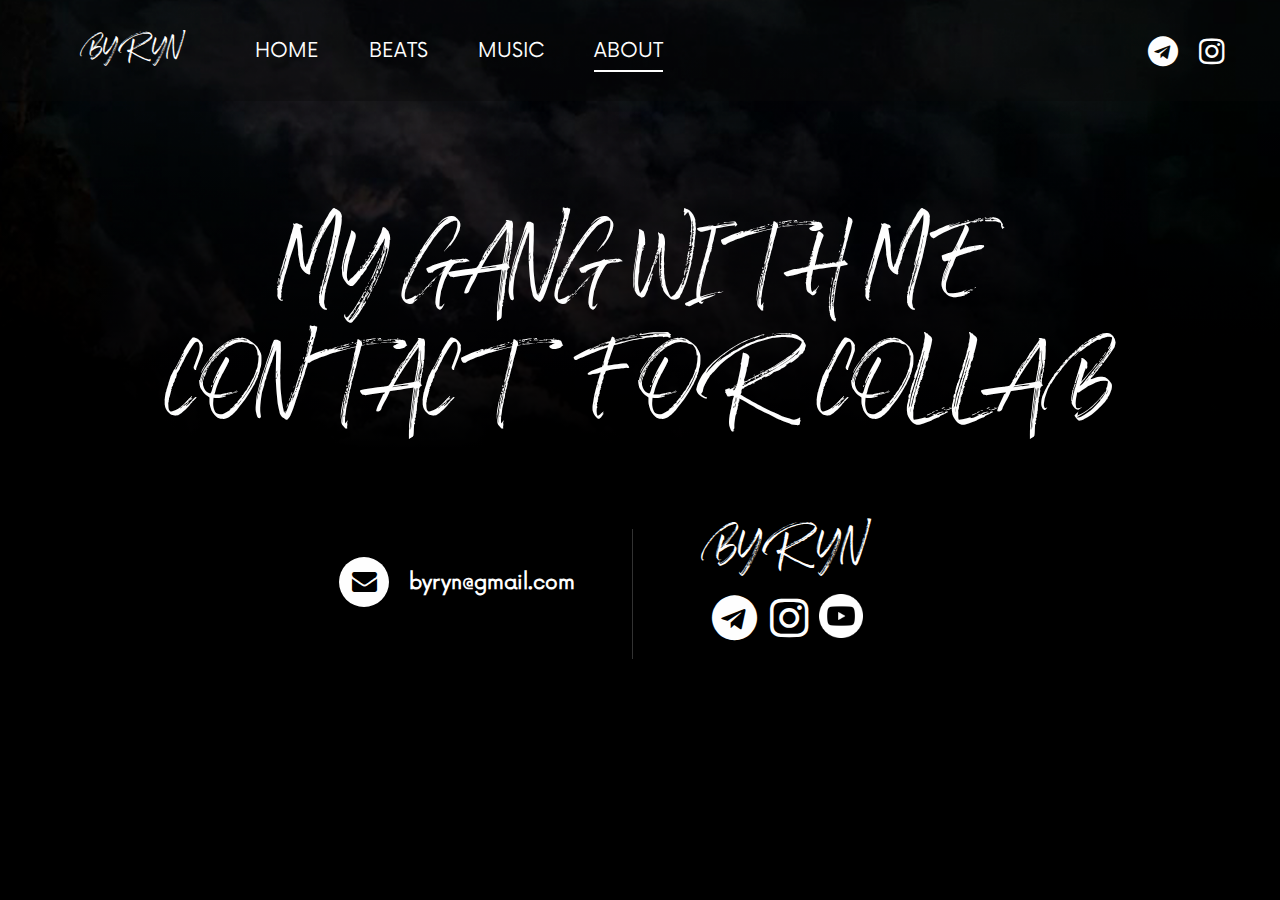
<file: about.html>
<!DOCTYPE html>
<html lang="ru">

<head>
    <meta charset="UTF-8">
    <meta name="description" content="DJoz Template">
    <meta name="keywords" content="DJoz, unica, creative, html">
    <meta name="viewport" content="width=device-width, initial-scale=1.0">
    <meta http-equiv="X-UA-Compatible" content="ie=edge">
    <title>BYRYNGANGBEATS</title>
    <link href="https://fonts.googleapis.com/css2?family=Rajdhani:wght@400;500;600;700&display=swap" rel="stylesheet">
    <link rel="stylesheet" href="./css/bootstrap.min.css" type="text/css">
    <link rel="stylesheet" href="./css/font-awesome.min.css" type="text/css">
    <link rel="stylesheet" href="./css/barfiller.css" type="text/css">
    <link rel="stylesheet" href="./css/nowfont.css" type="text/css">
    <link rel="stylesheet" href="./css/rockville.css" type="text/css">
    <link rel="stylesheet" href="./css/magnific-popup.css" type="text/css">
    <link rel="stylesheet" href="./css/owl.carousel.min.css" type="text/css">
    <link rel="stylesheet" href="./css/slicknav.min.css" type="text/css">
    <link rel="stylesheet" href="./css/style.css" type="text/css">

</head>

<body>
    <div id="preloder">
        <div class="loader"></div>
    </div>
    <header class="header">
        <div class="container">
            <div class="row low">
                <div class="col-lg-2 col-md-2 margo">
                    <div class="header__logo ">
                        <a href="./index.html">
                        <div class="col-lg-12">
                            <div class="hero__text1">
                                <h1>BYRYN</h1>
                            </div>
                        </div>
                        </a>
                    </div>
                </div>
                <div class="col-lg-10 col-md-10">
                    <div class="header__nav">
                        <nav class="header__menu mobile-menu">
                            <ul>
                                <li><a href="./index.html">Home</a></li>
                                <li><a href="./beats.html">Beats</a></li>
                                <li><a href="./music.html">Music</a></li>
                                <li class="active"><a href="./about.html">About</a></li>
                            </ul>
                        </nav>
                        <div class="header__right__social">
                            <a href="https:///t.me/byryn_beat"><i class="fa fa-telegram"></i></a>
                            <a href="#"><i class="fa fa-instagram"></i></a>
                        </div>
                    </div>
                </div>
            </div>
            <div id="mobile-menu-wrap"></div>
        </div>
    </header>

    <section class="spad hero12">
        <div class="container">
            <div class="row">
                <div class="col-lg-121">
                    <div class="hero__text">
                        <h1>MY GANG WITH ME</h1>
                        <h1>CONTACT FOR COLLAB</h1>
                    </div>
                </div>
            </div>
        </div>
    </section>
    <section class="">
        <div class="container">
            
        </div>
    </section>


    <footer class="footer spad3" >
        <div class="container">
            <div class="rowfooter row1">
                <div class="col-lg-3 col-md-6">
                    <div class="footer__address">
                        <ul>
                            <li>
                                <i class="fa fa-envelope"></i>
                                <h6>byryn@gmail.com</h6>
                            </li>
                        </ul>
                    </div>
                </div>
                <div class="col-lg-4footer col-md-6">
                    <div class="footer__social">
                        <h2>BYRYN</h2>
                        <div class="footer__social__links">
                            <a href="https:///t.me/byryn_beat"><i class="fa fa-telegram"></i></a>
                            <a href="#"><i class="fa fa-instagram"></i></a>
                            <a href="#" class="youtube1"><i class="fa youtube1"></i></a>
                        </div>
                    </div>
                </div>
            </div>

        </div>
    </footer>

    <script src="js/jquery-3.3.1.min.js"></script>
    <script src="js/bootstrap.min.js"></script>
    <script src="js/jquery.magnific-popup.min.js"></script>
    <script src="js/jquery.nicescroll.min.js"></script>
    <script src="js/jquery.barfiller.js"></script>
    <script src="js/jquery.countdown.min.js"></script>
    <script src="js/jquery.slicknav.js"></script>
    <script src="js/owl.carousel.min.js"></script>
    <script src="js/main.js"></script>


    <script src="js/jquery.jplayer.min.js"></script>
    <script src="js/jplayerInit.js"></script>
</body>

</html>
</file>
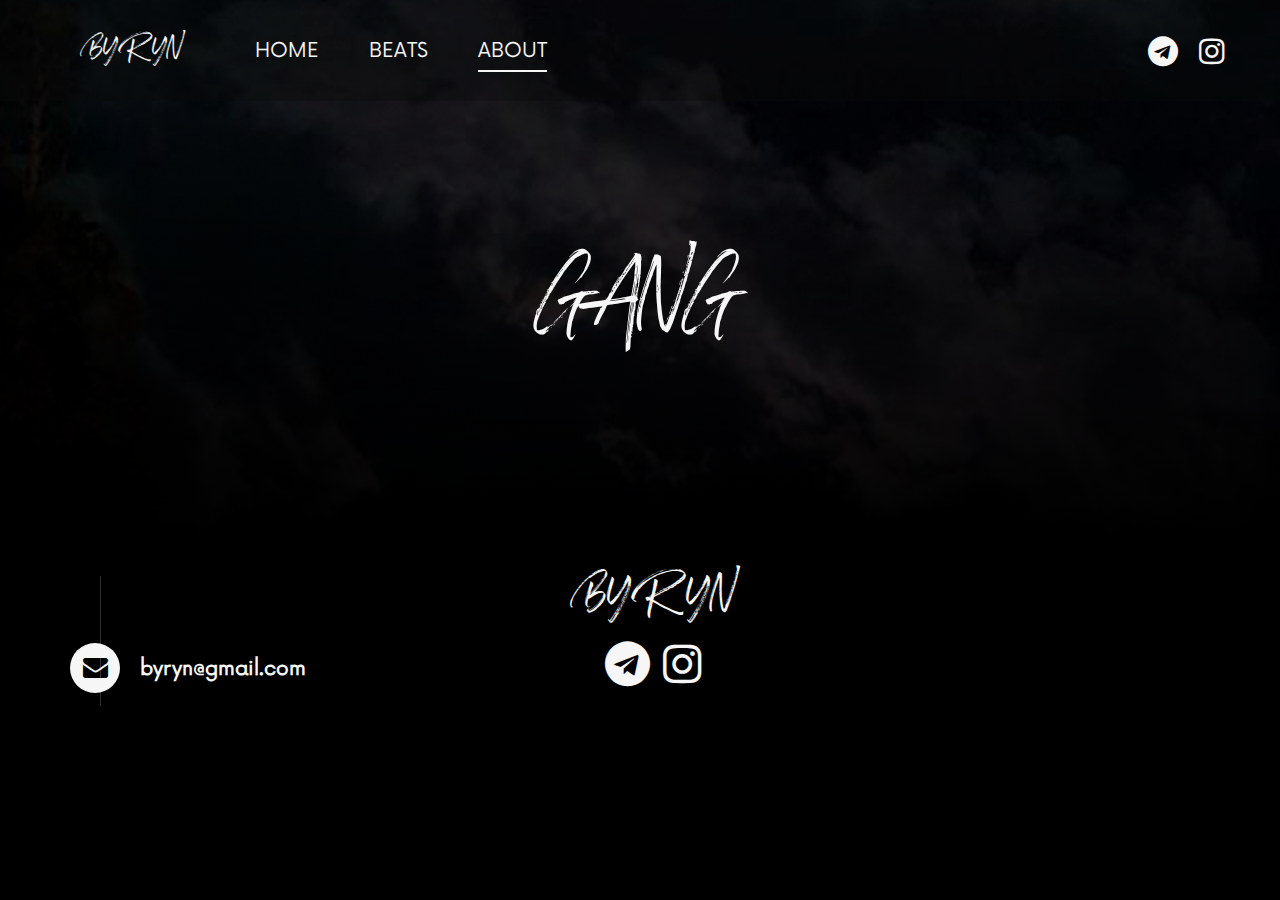
<file: html/about.html>
<!DOCTYPE html>
<html lang="ru">

<head>
    <meta charset="UTF-8">
    <meta name="description" content="DJoz Template">
    <meta name="keywords" content="DJoz, unica, creative, html">
    <meta name="viewport" content="width=device-width, initial-scale=1.0">
    <meta http-equiv="X-UA-Compatible" content="ie=edge">
    <title>BYRYNGANGBEATS</title>
    <link href="https://fonts.googleapis.com/css2?family=Rajdhani:wght@400;500;600;700&display=swap" rel="stylesheet">
    <link rel="stylesheet" href="../css/bootstrap.min.css" type="text/css">
    <link rel="stylesheet" href="../css/font-awesome.min.css" type="text/css">
    <link rel="stylesheet" href="../css/barfiller.css" type="text/css">
    <link rel="stylesheet" href="../css/nowfont.css" type="text/css">
    <link rel="stylesheet" href="../css/rockville.css" type="text/css">
    <link rel="stylesheet" href="../css/magnific-popup.css" type="text/css">
    <link rel="stylesheet" href="../css/owl.carousel.min.css" type="text/css">
    <link rel="stylesheet" href="../css/slicknav.min.css" type="text/css">
    <link rel="stylesheet" href="../css/style.css" type="text/css">
    <link rel="stylesheet" href="../index.html" type="text/html">
    <link rel="stylesheet" href="./html/beats.html" type="text/html">
</head>

<body>
    <div id="preloder">
        <div class="loader"></div>
    </div>
    <header class="header">
        <div class="container">
            <div class="row low">
                <div class="col-lg-2 col-md-2">
                    <div class="header__logo ">
                        <a href="./index.html">
                        <div class="col-lg-12">
                            <div class="hero__text1">
                                <h1>BYRYN</h1>
                            </div>
                        </div>
                        </a>
                    </div>
                </div>
                <div class="col-lg-10 col-md-10">
                    <div class="header__nav">
                        <nav class="header__menu mobile-menu">
                            <ul>
                                <li><a href="../index.html">Home</a></li>
                                <li><a href="../html/beats.html">BEATS</a></li>
                                <li class="active"><a href="../html/about.html">About</a></li>
                            </ul>
                        </nav>
                        <div class="header__right__social">
                            <a href="#"><i class="fa fa-telegram"></i></a>
                            <a href="#"><i class="fa fa-instagram"></i></a>
                        </div>
                    </div>
                </div>
            </div>
            <div id="mobile-menu-wrap"></div>
        </div>
    </header>

    <section class="track2 spad">
        <div class="container">
            <div class="row">
                <div class="col-lg-7">
                    <div class="section-title">
                        <h1>GANG</h1>
                    </div>
                </div>
            </div>
        </div>
    </section>



    <footer class="footer1 spad3" >
        <div class="container">
            <div class="row">
                <div class="col-lg-3 col-md-6">
                    <div class="footer__address">
                        <ul>
                            <li>
                                <i class="fa fa-envelope"></i>
                                <h6>byryn@gmail.com</h6>
                            </li>
                        </ul>
                    </div>
                </div>
                <div class="col-lg-4 offset-lg-1 col-md-6">
                    <div class="footer__social">
                        <h2>BYRYN</h2>
                        <div class="footer__social__links">
                            <a href="#"><i class="fa fa-telegram"></i></a>
                            <a href="#"><i class="fa fa-instagram"></i></a>
                        </div>
                    </div>
                </div>
            </div>

        </div>
    </footer>

    <script src="../js/jquery-3.3.1.min.js"></script>
    <script src="../js/bootstrap.min.js"></script>
    <script src="../js/jquery.magnific-popup.min.js"></script>
    <script src="../js/jquery.nicescroll.min.js"></script>
    <script src="../js/jquery.barfiller.js"></script>
    <script src="../js/jquery.countdown.min.js"></script>
    <script src="../js/jquery.slicknav.js"></script>
    <script src="../js/owl.carousel.min.js"></script>
    <script src="../js/main.js"></script>


    <script src="../js/jquery.jplayer.min.js"></script>
    <script src="../js/jplayerInit.js"></script>
</body>

</html>
</file>
<file: css/barfiller.css>
.barfiller {
    width:100%;
    height:12px;
    background:#fcfcfc;
    border:1px solid #ccc;
    position:relative;
    margin-bottom:20px;
    box-shadow: inset 1px 4px 9px -6px rgba(0,0,0,.5); 
    -moz-box-shadow: inset 1px 4px 9px -6px rgba(0,0,0,.5); 
}

.barfiller .fill {
    display:block;
    position:relative;
    width:0px;
    height:100%;
    background:#333;
    z-index:1;
}

.barfiller .tipWrap {
    display:none;
}

.barfiller .tip {
    margin-top:-30px;
    padding:2px 4px;
    font-size:11px;
    color:#fff;
    left:0px;
    position:absolute;
    z-index:2;
    background: #333;
} 

.barfiller .tip:after {
    border:solid;
    border-color:rgba(0,0,0,.8) transparent;
    border-width:6px 6px 0 6px;
    content:"";
    display:block;
    position:absolute;
    left:9px;
    top:100%;
    z-index:9
}
</file>
<file: css/nowfont.css>
/* #### Generated By: http://www.cufonfonts.com #### */

@font-face {
font-family: 'Now Regular';
font-style: normal;
font-weight: normal;
src: local('Now Regular'), url('../fonts/Now-Regular.woff') format('woff');
}


@font-face {
font-family: 'Now Thin';
font-style: normal;
font-weight: normal;
src: local('Now Thin'), url('../fonts/Now-Thin.woff') format('woff');
}


@font-face {
font-family: 'Now Light';
font-style: normal;
font-weight: normal;
src: local('Now Light'), url('../fonts/Now-Light.woff') format('woff');
}


@font-face {
font-family: 'Now Medium';
font-style: normal;
font-weight: normal;
src: local('Now Medium'), url('../fonts/Now-Medium.woff') format('woff');
}


@font-face {
font-family: 'Now Bold';
font-style: normal;
font-weight: normal;
src: local('Now Bold'), url('../fonts/Now-Bold.woff') format('woff');
}


@font-face {
font-family: 'Now Black';
font-style: normal;
font-weight: normal;
src: local('Now Black'), url('../fonts/Now-Black.woff') format('woff');
}
</file>
<file: css/rockville.css>
@font-face {
font-family: 'Rockville Solid Regular';
font-style: normal;
font-weight: normal;
src: local('Rockville Solid Regular'), url('../fonts/Rockville Solid.woff') format('woff');
}
</file>
<file: css/style.css>
/******************************************************************
  Template Name: DJoz
  Description:  DJoz Music HTML Template
  Author: Colorlib
  Author URI: https://colorlib.com
  Version: 1.0
  Created: Colorlib
******************************************************************/

/*------------------------------------------------------------------
[Table of contents]

1.  Template default CSS
	1.1	Variables
	1.2	Mixins
	1.3	Flexbox
	1.4	Reset
2.  Helper Css
3.  Header Section
4.  Hero Section
5.  Services Section
6.  Track Section
7.  Countdown Section
8.  Team Section
9.  Contact
10.  Footer Style
-------------------------------------------------------------------*/

/*----------------------------------------*/

/* Template default CSS
/*----------------------------------------*/

html,
body {
	height: 100%;
	font-family: "Now Regular";
	-webkit-font-smoothing: antialiased;
    background-color: black;	
}

h1,
h2,
h3,
h4,
h5,
h6 {
	margin: 0;
	color: #ffffff;
	font-weight: 400;
	font-family: "inherit", sans-serif;
}

h1 {
	font-size: 70px;
}

h2 {
	font-size: 90px;
	margin: 0;
	color: #ffffff;
	font-weight: 400;
    font-family: monospace;
}

h3 {
	font-size: 30px;
}

h4 {
	font-size: 20px;
}

h5 {
	font-size: 18px;
}

h6 {
	font-size: 16px;
}

p {
	font-size: 15px;
	font-family: "Now Regular";
	color: #ffffffc9;
	font-weight: 400;
	line-height: 26px;
	margin: 0 0 15px 0;
}

img {
		padding: 0px 0px 5px 0px;
	max-width: 100%;
}
.track2{
	background-image: linear-gradient(rgb(0 0 0 / 0%), rgb(0 0 0)), url(/img/hero-bg.png);}
.track1{
	background-color: #000;
}

input:focus,
select:focus,
button:focus,
textarea:focus {
	outline: none;
}

a:hover,
a:focus {
	text-decoration: none;
	outline: none;
	color: #ffffff;
}

ul,
ol {
	padding: 0;
	margin: 0;
}

/*---------------------
  Helper CSS
-----------------------*/

.section-title {
	margin-bottom: 40px;
	position: relative;
	z-index: 1;
}

.section-title.center-title {
	text-align: center;
}

.section-title h2 {
	font-size: 42px;
	color: #111111;
	font-weight: 700;
	text-transform: uppercase;
}

.section-title h1 {
    font-size: 78px;
	color: #ffffff;
    font-family: "Rockville Solid Regular";
	position: absolute;
	left: 0;
	top: -45px;
	width: 100%;
	z-index: -1;
}

.set-bg {
	background-repeat: no-repeat;
	background-size: cover;
	background-position: top center;
}

.spad {
	padding-top: 300px;
	padding-bottom: 200px;
}
.spad1 {
	padding-top: 50px;
	padding-bottom: 50px;
}
.spad3 {
}
.text-white h1,
.text-white h2,
.text-white h3,
.text-white h4,
.text-white h5,
.text-white h6,
.text-white p,
.text-white span,
.text-white li,
.text-white a {
	color: #fff;
}

/* buttons */

.primary-btn {
	display: inline-block;
	font-size: 15px;
	text-transform: uppercase;
	padding: 14px 25px 12px;
	color: #ffffff;
	background: #5c00ce;
	letter-spacing: 2px;
}

.primary-btn.border-btn {
	background: transparent;
	border: 2px solid #5c00ce;
	color: #111111;
}

.site-btn {
	font-size: 15px;
	color: #ffffff;
	background: #5c00ce;
	font-weight: 700;
	letter-spacing: 2px;
	border: none;
	text-transform: uppercase;
	display: inline-block;
	padding: 14px 30px;
	width: 100%;
}

/* Preloder */

#preloder {
	position: fixed;
	width: 100%;
	height: 100%;
	top: 0;
	left: 0;
	z-index: 999999;
	background: #000;
}

.loader {
	width: 40px;
	height: 40px;
	position: absolute;
	top: 50%;
	left: 50%;
	margin-top: -13px;
	margin-left: -13px;
	border-radius: 60px;
	animation: loader 0.8s linear infinite;
	-webkit-animation: loader 0.8s linear infinite;
}

@keyframes loader {
	0% {
		-webkit-transform: rotate(0deg);
		transform: rotate(0deg);
		border: 4px solid #f44336;
		border-left-color: transparent;
	}
	50% {
		-webkit-transform: rotate(180deg);
		transform: rotate(180deg);
		border: 4px solid #673ab7;
		border-left-color: transparent;
	}
	100% {
		-webkit-transform: rotate(360deg);
		transform: rotate(360deg);
		border: 4px solid #f44336;
		border-left-color: transparent;
	}
}

@-webkit-keyframes loader {
	0% {
		-webkit-transform: rotate(0deg);
		border: 4px solid #f44336;
		border-left-color: transparent;
	}
	50% {
		-webkit-transform: rotate(180deg);
		border: 4px solid #673ab7;
		border-left-color: transparent;
	}
	100% {
		-webkit-transform: rotate(360deg);
		border: 4px solid #f44336;
		border-left-color: transparent;
	}
}

/*---------------------
  Header
-----------------------*/

.header {
    background: rgb(10 10 10 / 38%);	
	position: absolute;
	left: 0;
	top: 0;
	width: 100%;
	z-index: 9;
}

.header.header--normal {
	position: relative;
	background: #290849;
}
.margo{
	    margin-right: 0px;

}
.header__logo {
    padding-left: 10px;
    padding-right: 10px;
}

.header__logo a {
	display: inline-block;
}

.header__nav {
	display: flex;
	justify-content: space-between;
	text-align: right;
}

.header__menu {
	display: inline-block;
	margin-right: 45px;
}

.header__menu ul li {
	list-style: none;
	display: inline-block;
	margin-right: 45px;
	position: relative;
}

.header__menu ul li.active a:after {
	opacity: 1;
}

.header__menu ul li:hover a:after {
	opacity: 1;
}

.header__menu ul li:hover .dropdown {
	top: 34px;
	opacity: 1;
	visibility: visible;
}

.header__menu ul li:last-child {
	margin-right: 0;
}

.header__menu ul li .dropdown {
	position: absolute;
	left: 0;
	top: 56px;
	width: 150px;
	background: #111111;
	text-align: left;
	padding: 2px 0;
	z-index: 9;
	opacity: 0;
	visibility: hidden;
	-webkit-transition: all, 0.3s;
	-o-transition: all, 0.3s;
	transition: all, 0.3s;
}

.header__menu ul li .dropdown li {
	display: block;
	margin-right: 0;
}

.header__menu ul li .dropdown li a {
	font-size: 14px;
	color: #ffffff;
	font-weight: 400;
	padding: 8px 20px;
	text-transform: capitalize;
}

.header__menu ul li .dropdown li a:after {
	display: none;
}

.header__menu ul li a {
	font-size: 20px;
	text-transform: uppercase;
	color: #ffffff;
	display: block;
	padding: 6px 0;
	position: relative;
}

.header__menu ul li a:after {
	position: absolute;
	left: 0;
	bottom: 0;
	width: 100%;
	height: 2px;
	background: #ffffff;
	content: "";
	-webkit-transition: all, 0.5s;
	-o-transition: all, 0.5s;
	transition: all, 0.5s;
	opacity: 0;
}

.header__right__social {
	display: inline-block;
}

.header__right__social a {
	display: inline-block;
	font-size: 30px;
	color: #ffffff;
	margin-right: 16px;
}

.header__right__social a:last-child {
	margin-right: 0;
}

.slicknav_menu {
	display: none;
}

/*---------------------
  Hero
-----------------------*/
.hero {	
	background-image: linear-gradient(#00000000, black), url(../img/hero-bg.png);
	padding-top: 400px;
	padding-bottom: 295px;
	position: relative;
    background-size: cover;
}

.hero12 {	
	background-image: linear-gradient(#00000000, black), url(../img/hero-bg.png);
	padding-top: 200px;
	padding-bottom: 0px;
	position: relative;
    background-size: cover;
}
.hero123 {	
	background-image: linear-gradient(#00000077, black), url(../img/hero-bg.png);
	padding-top: 200px;
	padding-bottom: 100px;
	position: relative;
    background-size: cover;
}
.hero__text {
	text-align: center;
}

.hero__text span {
	color: #ffffff;
	text-transform: uppercase;
	letter-spacing: 6px;
}
@media only screen and (max-width: 1000px) {
    .col-lg-6 {
        display: none; 
        margin-bottom: auto;
        margin-top: auto;
        align-items: center;
        justify-content: space-between;
        align-items: stretch;
    }
	.container1{
	width: auto;
    padding-right: 15px;
    padding-left: 15px;
    margin-right: auto;
    margin-left: auto;
	}
.section-title h1 {
    font-size: 70px;
    color: #ffffff;
    font-family: "Rockville Solid Regular";
    position: absolute;
    left: 0;
    top: -45px;
    width: 100%;
    z-index: -1;
}
.song-item {
    width: auto;
}
h4 {
    font-size: 15px;
}
p {
    font-size: 11px;
    font-family: "Now Regular";
    color: #ffffffc9;
    font-weight: 400;
    line-height: 26px;
    margin: 0 0 15px 0;
}
.song-info-box img {
    float: left;
    margin-top: 4px;
    width: 70px;
    height: 70px;
    margin-right: 18px;
    border-radius: 19px;
}
.jp-play:after {
    position: absolute;
    display: block;
    left: 12.5px;
    top: 8px;
    width: 16px;
    height: 19px;
    background: url(../img/play.png);
    content: "";
}
.jp-state-playing .jp-play:after {
    background: url(../img/pause.png) !important;
    left: 10.5px;
    top: 9px;
}
.jp-play {
    position: relative;
    height: 40px;
    width: 40px;
    background: transparent;
    border: 2px solid #e1e1e1;
    border-radius: 50%;
    margin-top: 5px;

}
.jp-duration {
    font-size: 15px;
    color: #ffffff;
    position: absolute;
    right: -41px;
    top: 18px;
}
.jp-seek-bar>div {
    height: 5px;
    background: #e1e1e1;
    cursor: pointer;
    width: 250px;
}
.player_bars {
    width: auto;
    display: table;
    padding-left: 50px;
    position: relative;
    padding-top: 25px;
    float: left;
    margin-right: 30px;
        padding-right: 2px;
}
.player_controls_box {
    width: 50px;
    float: left;
	margin-right: 0px;
}
.row {
    display: -ms-flexbox;
    display: flex;
    -ms-flex-wrap: wrap;
    align-items: flex-end;
    align-content: center;
    flex-wrap: nowrap;

}
	.song-item {
    	width: auto;
}
}
.hero__text h1 {
	font-size: 110px;
	font-family: "Rockville Solid Regular";
	color: #ffffff;
	margin-bottom: 20px;
	margin-top: 22px;
}
@media only screen and (max-width: 1300px) {
	.hero__text h1 {
        font-size: 80px;
	}
}
@media only screen and (max-width: 1000px) {
	.hero__text h1 {
        font-size: 50px;
	}
	.container1{
	width: 700px;
    padding-right: 15px;
    padding-left: 15px;
    margin-right: auto;
    margin-left: auto;
	}
}

@media only screen and (max-width: 700px) {
	.hero__text h1 {
        font-size: 35px;
	}
	.hero {
        padding-top: 200px;
        padding-bottom: 0px;
	}
	.logo1{
		display: none;
	}
	.logo3{
		display: none;
	}
	.logo5{
		display: none;
	}
    .hero__text h1 {
        font-size: 85px;
    }
.track {
    padding-top: 0 !important;
    padding-bottom: 40px;
    overflow: hidden;
}
}
@media only screen and (max-width: 500px) {
	.hero__text h1 {
        font-size: 35px;
	}
	.hero__text h2{
		font-size: 90px;
		font-family: "Rockville Solid Regular";
		color: #ffffff;
		margin-bottom: 20px;
		margin-top: 22px;
	}

}
@media only screen and (max-width: 400px) {
	.hero__text h1 {
        font-size: 30px;
	}
.header__logo {
    padding-left: 0px;
}

}
.col-lg-121{
	position: relative;
    width: 100%;
}
.hero__text1 h1 {
    font-size: 25px;
    font-family: "Rockville Solid Regular";
    color: #ffffff;
    margin-bottom: 10px;
    margin-top: 10px;
}

.hero__text p {
	color: #ffffff;
	margin-bottom: 20px;
}

.hero__text .play-btn {
	font-size: 26px;
	color: #5c00ce;
	height: 90px;
	width: 90px;
	border-radius: 50%;
	background: rgba(255, 255, 255, 0.3);
	display: inline-block;
	line-height: 90px;
	text-align: center;
	position: relative;
	z-index: 1;
}

.hero__text .play-btn i {
	position: relative;
	top: 2px;
	left: 2px;
}

.hero__text .play-btn:after {
	position: absolute;
	left: 15px;
	top: 15px;
	height: 60px;
	width: 60px;
	background: #ffffff;
	border-radius: 50%;
	content: "";
	z-index: -1;
}

.linear__icon {
	position: absolute;
	left: 50%;
	bottom: 0;
	margin-left: -16px;
	-webkit-animation: mymove 0.5s infinite alternate;
	animation: mymove 0.5s infinite alternate;
}

.linear__icon i {
	font-size: 50px;
	color: #5c00ce;
}

@-webkit-keyframes mymove {
	0% {
		bottom: 0;
	}
	100% {
		bottom: -10px;
	}
}

@keyframes mymove {
	0% {
		bottom: 0;
	}
	100% {
		bottom: -10px;
	}
}
@media only screen and (min-width: 1000px){
	.logo2{
		display: none;
	}
	.logo4{
		display: none;
	}
}
/*---------------------
  Events
-----------------------*/

.event {
	padding-bottom: 60px;
}

.event .section-title {
	margin-bottom: 10px;
	position: relative;
}

.event .section-title:after {
	position: absolute;
	right: 46px;
	top: 25px;
	height: 2px;
	width: 775px;
	background: rgba(225, 225, 225, 0.3);
	content: "";
	z-index: -1;
}

.event__slider .col-lg-4 {
	max-width: 100%;
}

.event__slider.owl-carousel .owl-stage-outer {
	padding-top: 30px;
	padding-bottom: 40px;
}

.event__slider.owl-carousel .owl-nav {
	position: absolute;
	right: 15px;
	top: -50px;
}

.event__slider.owl-carousel .owl-nav button {
	font-size: 22px;
	color: #111111;
	opacity: 0.5;
	margin-right: 10px;
}

.event__slider.owl-carousel .owl-nav button:last-child {
	margin-right: 0;
}

.event__item {
	-webkit-box-shadow: 0px 3px 15px rgba(22, 41, 124, 0.1);
	box-shadow: 0px 3px 15px rgba(22, 41, 124, 0.1);
}

.event__item__pic {
	height: 360px;
	position: relative;
}

.event__item__pic .tag-date {
	position: absolute;
	left: 0;
	bottom: -21px;
	width: 100%;
	text-align: center;
}

.event__item__pic .tag-date span {
	font-size: 15px;
	color: #ffffff;
	display: inline-block;
	background: #5c00ce;
	padding: 12px 8px 9px 20px;
}

.event__item__text {
	text-align: center;
	padding: 45px 10px 25px;
}

.event__item__text h4 {
	font-size: 26px;
	font-weight: 700;
	color: #111111;
	margin-bottom: 10px;
}

.event__item__text p {
	color: #888888;
	margin-bottom: 0;
}

.event__item__text p i {
	color: #5c00ce;
	margin-right: 8px;
	font-size: 17px;
}

/*---------------------
  Track
-----------------------*/

.track {
	padding-top: 0px;
	padding-bottom: 40px;
	overflow: hidden;
}

.track .section-title {
	margin-top: 35px;
    margin-bottom: 145px;
    text-align: center;
}

.track__content {
	height: 502px;
	overflow-y: auto;
}

.track__all {
	text-align: right;
	margin-bottom: 100px;
}

.jp-play {
	position: relative;
	height: 45px;
	width: 45px;
	background: transparent;
	border: 2px solid #e1e1e1;
	border-radius: 50%;
}

.jp-progress{
	padding-right: 42px;
}

.jp-play:after {
	position: absolute;
	display: block;
	left: 15px;
    top: 11px;
    width: 16px;
    height: 20px;
	background: url(../img/play.png);
	content: "";
}

.jp-state-playing .jp-play {
	background: #000000 !important;
	border-color: #ffffff !important;
}

.jp-state-playing .jp-play:after {
	background: url(../img/pause.png) !important;
	left: 15px;
	top: 12px;
}

.jp-audio .jp-play:focus {
	background: #000000 !important;
	border-color: #ffffff !important;
}

.jp-audio .jp-play:focus:after {
	background: url(../img/play.png);
}

.jp-seek-bar>div {
	height: 5px;
	background: #e1e1e1;
	cursor: pointer;
	width: auto;
}

.player_bars {
    margin-top: 0px;
    width: 100%;
	display: table;
	padding-left: 50px;
	position: relative;
	padding-top: 0px;
	float: left;
	margin-right: auto;
}

.jp-play-bar {
	position: relative;
	height: 100%;
	background: #545454;
	overflow: visible !important;
}

.jp-current-time {
	font-size: 15px;
	color: #ffffff;
	position: absolute;
	left: -50px;
	top: -7.5px;
}

.jp-duration {
	font-size: 15px;
	color: #ffffff;
	position: absolute;
	right: 0;
    top: -6px;
}

.player_controls_box {
	float: left;
	margin-top: 3px;
margin-top: auto;
margin-bottom: auto;
    margin-right: 10px;

}

.jp-mute {
	font-size: 18px;
	border: none;
	background: none;
	color: #111111;
	position: absolute;
	left: 0;
	top: 13px;
}

.jp-volume-bar {
	height: 5px;
	width: 70px;
	background: #e1e1e1;
	cursor: pointer;
}

.jp-volume-bar-value {
	background: #5c00ce;
	height: 100%;
}

.jp-volume-controls {
	position: relative;
	width: 95px;
	float: left;
	padding-left: 30px;
	padding-top: 25px;
}

.single_player_container {
	overflow: hidden;
	margin-bottom: 40px;
}

.single_player_container:last-child {
	margin-bottom: 0;
	width: 100%;
}

.single_player_container h4 {
	font-size: 26px;
	color: #111111;
	font-weight: 700;
	margin-bottom: 20px;
	text-transform: uppercase;
}

.track__pic {
	position: relative;
	z-index: 1;
}

.track__pic:after {
	position: absolute;
	left: 0;
	top: 0;
	width: 100%;
	height: 100%;
	background: #f5f5f5;
	content: "";
	z-index: -1;
}

.track__pic img {
	position: relative;
	top: -50px;
	width: calc(100% - 40px);
	margin-left: 40px;
	height: 502px;
}

/*---------------------
  Youtube
-----------------------*/

.youtube {
	padding-bottom: 50px;
}

.youtube .section-title {
	text-align: center;
}

.youtube .section-title h1 {
	font-size: 90px;
}

.youtube__item {
	-webkit-transition: all, 0.3s;
	-o-transition: all, 0.3s;
	transition: all, 0.3s;
	margin-bottom: 30px;
}

.youtube__item:hover {
	-webkit-box-shadow: 0px 3px 30px rgba(22, 41, 124, 0.1);
	box-shadow: 0px 3px 30px rgba(22, 41, 124, 0.1);
}

.youtube__item__pic {
	height: 240px;
	display: -webkit-box;
	display: -ms-flexbox;
	display: flex;
	-webkit-box-align: center;
	-ms-flex-align: center;
	align-items: center;
	-webkit-box-pack: center;
	-ms-flex-pack: center;
	justify-content: center;
}

.youtube__item__pic .play-btn {
	font-size: 16px;
	color: #5c00ce;
	height: 60px;
	width: 60px;
	border-radius: 50%;
	background: rgba(255, 255, 255, 0.3);
	display: inline-block;
	line-height: 60px;
	text-align: center;
	position: relative;
	z-index: 1;
}

.youtube__item__pic .play-btn i {
	position: relative;
	top: 2px;
	left: 2px;
}

.youtube__item__pic .play-btn:after {
	position: absolute;
	left: 10px;
	top: 10px;
	height: 40px;
	width: 40px;
	background: #ffffff;
	border-radius: 50%;
	content: "";
	z-index: -1;
}

.youtube__item__text {
	padding: 25px 30px 20px 20px;
	background: #ffffff;
}

.youtube__item__text h4 {
	font-size: 26px;
	color: #111111;
	line-height: 34px;
	font-weight: 700;
}

/*---------------------
  Countdown
-----------------------*/

.countdown {
	background-color: #000;
	padding-bottom: 400px;
}

.countdown.countdown--page {
	padding-top: 150px;
	padding-bottom: 150px;
}

.countdown__text {
	text-align: center;
	margin-bottom: 36px;
}

.countdown__text h1 {
	font-size: 90px;
	color: #ffffff;
	font-family: "Rockville Solid Regular";
	color: #ffffff;
	margin-bottom: 25px;
}

.countdown__text h4 {
	font-size: 26px;
	font-family: "Now Regular";
	color: #ffffff;
	text-transform: uppercase;
	letter-spacing: 4px;
}

.countdown__timer {
	text-align: center;
	margin-bottom: 30px;
}

.countdown__item {
	display: inline-block;
	margin-right: 80px;
	margin-bottom: 30px;
}

.countdown__item:last-child {
	margin-right: 0;
}

.countdown__item span {
	font-size: 90px;
	font-family: "Rajdhani", sans-serif;
	font-weight: 700;
	color: #ffffff;
	display: block;
	line-height: 100px;
}

.countdown__item p {
	color: #ffffff;
	letter-spacing: 4px;
	text-transform: uppercase;
	margin-bottom: 0;
}

.buy__tickets {
	text-align: center;
}

/*---------------------
  Discography
-----------------------*/

.discography {
	padding-bottom: 40px;
	padding-top: 120px;
	overflow: hidden;
}

.discography .section-title {
	margin-bottom: 90px;
}

.discography__item {
	margin-bottom: 45px;
	-webkit-box-shadow: 0px 5px 10px rgba(22, 41, 124, 0.1);
	box-shadow: 0px 5px 10px rgba(22, 41, 124, 0.1);
}

.discography__item__pic img {
	min-width: 100%;
}

.discography__item__text {
	padding: 25px 30px 35px;
	text-align: center;
}

.discography__item__text span {
	font-size: 18px;
	color: #5c00ce;
	font-weight: 700;
}

.discography__item__text h4 {
	font-size: 22px;
	text-transform: uppercase;
	color: #111111;
	margin-top: 10px;
	margin-bottom: 25px;
}

.discography__item__text a {
	display: inline-block;
	margin-right: 10px;
}

.discography__item__text a:last-child {
	margin-right: 0;
}

.pagination__links {
	text-align: center;
	padding-top: 10px;
}

.pagination__links.blog__pagination {
	text-align: left;
}

.pagination__links a {
	display: inline-block;
	font-size: 15px;
	color: #111111;
	text-transform: uppercase;
	letter-spacing: 2px;
	background: #f2f2f2;
	-webkit-transition: all, 0.3s;
	-o-transition: all, 0.3s;
	transition: all, 0.3s;
	margin-right: 6px;
	margin-bottom: 5px;
	padding: 14px 22px 12px;
}

.pagination__links a:last-child {
	margin-right: 0;
}

.pagination__links a:hover {
	background: #290849;
	color: #ffffff;
}

/*---------------------
  Footer
-----------------------*/

.footer {
	padding-top: 60px;
	padding-bottom: 60px;
}
.footer1 {
	padding-top: 550px;
	padding-bottom: 60px;
	margin-top: -547px;
	height: 549px;
}
.footer2 {
	height: 60%;
}
.footer.footer--normal {
	margin-top: 0;
}

.footer__address {
	margin-bottom: 10px;
}

.footer__address ul li {
	list-style: none;
	padding-left: 70px;
	position: relative;
	margin-bottom: 30px;
}

.footer__address ul li:last-child {
	margin-bottom: 0;
}

.footer__address ul li i {
	font-size: 25px;
	color: #000000;
	height: 50px;
	width: 50px;
	background: #ffffff;
	border-radius: 50%;
	line-height: 50px;
	text-align: center;
	position: absolute;
	left: 0;
	top: 0;
}

.footer__address ul li p {
	color: #ffffff;
	margin-bottom: 8px;
}

.footer__address ul li h6 {
	font-size: 20px;
	font-weight: 700;
	color: #ffffff;
	padding-top: 14px;
    font-family: 'Now Regular';
	
}

.footer__social {
	text-align: center;
	position: relative;
}

.footer__social::before {
	position: absolute;
	left: 0px;
	top: 3px;
	width: 1px;
	height: 130px;
	background: rgba(255, 255, 255, 0.2);
	content: "";
}


.footer__social h2 {
    font-size: 40px;
    font-family: "Rockville Solid Regular";
    color: #ffffff;
    margin-bottom: 20px;
    margin-top: 10px;
}

.footer__social .footer__social__links a {
    font-size: 45px;
	color: #ffffff;
	height: 50px;
	width: 50px;
	border-radius: 50%;
	line-height: 50px;
	text-align: center;
	display: inline-block;
}

.footer__social .footer__social__links a:last-child {
	margin-right: 0;
}

.footer__newslatter {
	margin-bottom: 50px;
}

.footer__newslatter h4 {
	font-size: 26px;
	color: #ffffff;
	font-weight: 700;
	margin-bottom: 30px;
}

.footer__newslatter form {
	position: relative;
}

.footer__newslatter form input {
	height: 50px;
	font-size: 15px;
	color: #ffffff;
	width: 100%;
	background: transparent;
	border: 1px solid rgba(255, 255, 255, 0.2);
	padding-left: 20px;
}

.footer__newslatter form input::-webkit-input-placeholder {
	color: #ffffff;
}

.footer__newslatter form input::-moz-placeholder {
	color: #ffffff;
}

.footer__newslatter form input:-ms-input-placeholder {
	color: #ffffff;
}

.footer__newslatter form input::-ms-input-placeholder {
	color: #ffffff;
}

.footer__newslatter form input::placeholder {
	color: #ffffff;
}

.footer__newslatter form button {
	font-size: 18px;
	color: #5c00ce;
	position: absolute;
	right: 0;
	top: 0;
	height: 100%;
	padding: 0 16px;
	background: #ffffff;
	border: none;
}

.footer__copyright__text {
	text-align: center;
}

.footer__copyright__text p {
	color: #999999;
}

.footer__copyright__text a {
	color: #999999;
	text-decoration: underline;
}

.footer__copyright__text a:hover {
	color: #5c00ce;
}

.footer__copyright__text i {
	color: #c11;
}

/*---------------------
  Breadcrumb
-----------------------*/

.breadcrumb-option {
	padding-top: 35px;
}

.breadcrumb__links a {
	font-size: 15px;
	color: #111111;
	margin-right: 18px;
	display: inline-block;
	position: relative;
}

.breadcrumb__links a:after {
	position: absolute;
	right: -14px;
	top: 0;
	content: "|";
	color: #888888;
}

.breadcrumb__links a i {
	margin-right: 5px;
}

.breadcrumb__links span {
	font-size: 15px;
	color: #888888;
	display: inline-block;
}

/*---------------------
  About
-----------------------*/

.about {
	padding-top: 0;
}

.about.about--page {
	padding-top: 80px;
	padding-bottom: 80px;
}

.about.about--page .section-title {
	margin-bottom: 28px;
}

.about.about--page .section-title h2 {
	line-height: 55px;
}

.about.about--page .about__text {
	padding-top: 15px;
}

.about.about--page .about__text p {
	color: #111111;
}

.about__text {
	padding-top: 110px;
}

.about__text p {
	margin-bottom: 35px;
}

/*---------------------
  Skills
-----------------------*/

.skills {
	padding-bottom: 0;
	padding-top: 80px;
}

.skills__content {
	background: #5c00ce;
	height: 500px;
	padding: 100px 70px 60px;
}

.skills__content .section-title h2 {
	color: #ffffff;
}

.skills__content .section-title h1 {
	color: #ffffff;
	opacity: 0.1;
	text-align: center;
}

.skills__content p {
	color: #ffffff;
	margin-bottom: 32px;
}

.skill__bar__item {
	margin-bottom: 20px;
}

.skill__bar__item p {
	font-size: 15px;
	font-weight: 500;
	color: #ffffff;
	margin-bottom: 10px;
}

.skill__bar__item .barfiller {
	width: 100%;
	height: 5px;
	background: rgba(255, 255, 255, 0.2);
	border: none;
	margin-bottom: 0;
	-webkit-box-shadow: none;
	box-shadow: none;
}

.skill__bar__item .barfiller .tip {
	margin-top: -32px;
	padding: 0;
	font-size: 15px;
	color: #fff;
	background: transparent;
}

.skill__bar__item .barfiller .tip:after {
	display: none;
}

.skills__video {
	height: 500px;
	display: -webkit-box;
	display: -ms-flexbox;
	display: flex;
	-webkit-box-align: center;
	-ms-flex-align: center;
	align-items: center;
	-webkit-box-pack: center;
	-ms-flex-pack: center;
	justify-content: center;
}

.skills__video .play-btn {
	font-size: 26px;
	color: #5c00ce;
	height: 90px;
	width: 90px;
	border-radius: 50%;
	background: rgba(117, 31, 221, 0.3);
	display: inline-block;
	line-height: 90px;
	text-align: center;
	position: relative;
	z-index: 1;
}

.skills__video .play-btn i {
	position: relative;
	top: 2px;
	left: 2px;
}

.skills__video .play-btn:after {
	position: absolute;
	left: 15px;
	top: 15px;
	height: 60px;
	width: 60px;
	background: #ffffff;
	border-radius: 50%;
	content: "";
	z-index: -1;
}

/*---------------------
  About Pic
-----------------------*/

.about-pic {
	overflow: hidden;
}

.about-pic .container-fluid {
	padding-right: 0;
}

.about-pic img {
	min-width: 100%;
	margin-bottom: 10px;
	padding-right: 10px;
}

/*---------------------
  About Services
-----------------------*/

.about-services {
	padding-bottom: 50px;
}

.about-services .section-title {
	margin-bottom: 60px;
}

.about__services__item {
	-webkit-transition: all, 0.3s;
	-o-transition: all, 0.3s;
	transition: all, 0.3s;
}

.about__services__item:hover {
	-webkit-box-shadow: 0px 3px 30px rgba(22, 41, 124, 0.1);
	box-shadow: 0px 3px 30px rgba(22, 41, 124, 0.1);
}

.about__services__item__pic {
	height: 240px;
	position: relative;
}

.about__services__item__pic .icon {
	height: 50px;
	width: 50px;
	background: #5c00ce;
	border-radius: 50%;
	line-height: 50px;
	text-align: center;
	position: absolute;
	left: 0;
	right: 0;
	margin: 0 auto;
	bottom: -25px;
}

.about__services__item__text {
	text-align: center;
	padding: 50px 10px 30px;
}

.about__services__item__text h4 {
	font-size: 26px;
	color: #111111;
	font-weight: 700;
	margin-bottom: 12px;
}

.about__services__item__text p {
	margin-bottom: 0;
}

/*---------------------
  Feature
-----------------------*/

.feature {
	padding-bottom: 70px;
}

.feature.feature--about .section-title span {
	color: #0071e4;
}

.feature.feature--about .feature__item {
	background: #f5f5f5;
}

.feature.feature--about .feature__item h5 {
	color: #111111;
}

.feature__text {
	padding-top: 80px;
}

.feature__text .section-title {
	margin-bottom: 20px;
}

.feature__text p {
	margin-bottom: 26px;
}

.feature__item {
	background: #0c2b4b;
	text-align: center;
	padding: 40px 10px 35px;
	margin-bottom: 30px;
}

.feature__item.right-column {
	margin-top: 120px;
}

.feature__item h5 {
	font-weight: 700;
	text-transform: uppercase;
	color: #ffffff;
	margin-top: 25px;
}

/*---------------------
  Services
-----------------------*/

.services {
	overflow: hidden;
}

.services__left {
	height: 640px;
	display: -webkit-box;
	display: -ms-flexbox;
	display: flex;
	-webkit-box-align: center;
	-ms-flex-align: center;
	align-items: center;
	-webkit-box-pack: center;
	-ms-flex-pack: center;
	justify-content: center;
}

.services__left .play-btn {
	font-size: 26px;
	color: #ffffff;
	height: 90px;
	width: 90px;
	border-radius: 50%;
	background: -webkit-gradient(linear, left top, right top, from(rgba(127, 0, 173, 0.3)), to(rgba(93, 0, 206, 0.3)));
	background: -o-linear-gradient(left, rgba(127, 0, 173, 0.3), rgba(93, 0, 206, 0.3));
	background: linear-gradient(to right, rgba(127, 0, 173, 0.3), rgba(93, 0, 206, 0.3));
	display: inline-block;
	line-height: 90px;
	text-align: center;
	position: relative;
	z-index: 1;
}

.services__left .play-btn i {
	position: relative;
	top: 2px;
	left: 2px;
}

.services__left .play-btn:after {
	position: absolute;
	left: 15px;
	top: 15px;
	height: 60px;
	width: 60px;
	background: -webkit-gradient(linear, left top, right top, from(#7E00AD), to(#5C00CE));
	background: -o-linear-gradient(left, #7E00AD, #5C00CE);
	background: linear-gradient(to right, #7E00AD, #5C00CE);
	border-radius: 50%;
	content: "";
	z-index: -1;
}

.services__list {
	margin: 0;
}

.service__item {
	background: #5c00ce;
	height: 320px;
	padding: 70px 40px 40px 70px;
}

.service__item.deep-bg {
	background: #5400BC;
}

.service__item h4 {
	font-size: 26px;
	color: #ffffff;
	font-weight: 700;
	margin-top: 25px;
	margin-bottom: 10px;
}

.service__item p {
	color: #ffffff;
	margin-bottom: 0;
}

/*---------------------
  Tours
-----------------------*/

.tours {
	padding-top: 150px;
	padding-bottom: 60px;
}

.tours__item__text {
	padding-right: 30px;
	margin-bottom: 100px;
}

.tours__item__text.tours__item__text--right {
	padding-left: 30px;
	padding-right: 0;
}

.tours__item__text h2 {
	font-size: 42px;
	color: #111111;
	text-transform: uppercase;
	margin-bottom: 24px;
}

.tours__item__text .tours__text__widget {
	overflow: hidden;
	border-bottom: 2px solid #f2f2f2;
	padding-bottom: 38px;
}

.tours__item__text .tours__text__widget ul {
	float: left;
}

.tours__item__text .tours__text__widget ul li {
	list-style: none;
	font-size: 15px;
	color: #111111;
	padding-left: 35px;
	position: relative;
	margin-bottom: 10px;
}

.tours__item__text .tours__text__widget ul li:last-child {
	margin-bottom: 0;
}

.tours__item__text .tours__text__widget ul li i {
	color: #5c00ce;
	position: absolute;
	left: 0;
	top: 3px;
}

.tours__item__text .tours__text__widget ul li span {
	display: inline-block;
	padding-right: 8px;
	position: relative;
	margin-right: 5px;
}

.tours__item__text .tours__text__widget ul li span:last-child {
	padding-right: 0;
	margin-right: 0;
}

.tours__item__text .tours__text__widget ul li span:last-child:after {
	display: none;
}

.tours__item__text .tours__text__widget ul li span:after {
	position: absolute;
	right: 0;
	top: 0;
	content: "|";
}

.tours__item__text .tours__text__widget .price {
	font-size: 18px;
	color: #ffffff;
	font-weight: 700;
	display: inline-block;
	padding: 14px 25px 12px 30px;
	background: #5c00ce;
	float: right;
}

.tours__item__text .tours__text__desc {
	padding-top: 40px;
	margin-bottom: 65px;
}

.tours__item__text .tours__text__desc p {
	color: #111111;
	margin-bottom: 20px;
}

.tours__item__text .tours__text__desc p:last-child {
	margin-bottom: 0;
}

.tours__item__pic {
	position: relative;
	z-index: 1;
	padding-right: 50px;
	margin-bottom: 110px;
	padding-left: 30px;
}

.tours__item__pic.tours__item__pic--left {
	padding-left: 50px;
	padding-right: 0;
}

.tours__item__pic.tours__item__pic--left:after {
	left: 0;
}

.tours__item__pic.tours__item__pic--last {
	margin-bottom: 0;
}

.tours__item__pic:after {
	position: absolute;
	left: 50px;
	top: -50px;
	width: calc(100% - 50px);
	height: 100%;
	border: 20px solid rgba(9, 53, 247, 0.1);
	content: "";
	z-index: -1;
}

.tours__item__pic img {
	min-width: 100%;
}

/*---------------------
  Videos
-----------------------*/

.videos {
	padding-bottom: 90px;
}

.videos .section-title {
	margin-bottom: 70px;
}

.videos__large__item {
	height: 585px;
	position: relative;
	display: -webkit-box;
	display: -ms-flexbox;
	display: flex;
	-webkit-box-align: center;
	-ms-flex-align: center;
	align-items: center;
	-webkit-box-pack: center;
	-ms-flex-pack: center;
	justify-content: center;
	margin-bottom: 30px;
}

.videos__large__item .play-btn {
	height: 50px;
	width: 50px;
	background: #5c00ce;
	border-radius: 50%;
	font-size: 18px;
	line-height: 50px;
	text-align: center;
	display: inline-block;
	color: #ffffff;
}

.videos__large__item__text {
	background: rgba(7, 14, 38, 0.7);
	padding: 25px 30px 25px;
	position: absolute;
	left: 0;
	bottom: 0;
	width: 100%;
}

.videos__large__item__text h4 {
	color: #ffffff;
	font-weight: 700;
}

.videos__large__item__text ul li {
	font-size: 13px;
	list-style: none;
	display: inline-block;
	margin-right: 18px;
	color: #ffffff;
	position: relative;
}

.videos__large__item__text ul li:after {
	position: absolute;
	right: -12px;
	top: 2px;
	height: 17px;
	width: 1px;
	background: #ffffff;
	content: "";
}

.videos__large__item__text ul li:last-child {
	margin-right: 0;
}

.videos__large__item__text ul li:last-child:after {
	display: none;
}

.videos__item__pic {
	height: 180px;
	display: -webkit-box;
	display: -ms-flexbox;
	display: flex;
	-webkit-box-align: center;
	-ms-flex-align: center;
	align-items: center;
	-webkit-box-pack: center;
	-ms-flex-pack: center;
	justify-content: center;
}

.videos__item__pic .play-btn {
	height: 40px;
	width: 40px;
	background: #5c00ce;
	border-radius: 50%;
	font-size: 16px;
	line-height: 40px;
	text-align: center;
	display: inline-block;
	color: #ffffff;
}

.videos__item__text {
	padding-top: 20px;
}

.videos__item__text h5 {
	color: #111111;
	font-weight: 700;
	line-height: 26px;
	margin-bottom: 5px;
}

.videos__item__text ul li {
	font-size: 13px;
	list-style: none;
	display: inline-block;
	margin-right: 18px;
	color: #5c00ce;
	position: relative;
}

.videos__item__text ul li:after {
	position: absolute;
	right: -12px;
	top: 2px;
	height: 17px;
	width: 1px;
	background: #888888;
	content: "";
}

.videos__item__text ul li:last-child {
	margin-right: 0;
	color: #888888;
}

.videos__item__text ul li:last-child:after {
	display: none;
}

.videos__slider .col-lg-3 {
	max-width: 100%;
}

.videos__slider.owl-carousel .owl-nav button {
	font-size: 18px;
	color: #888888;
	height: 50px;
	width: 25px;
	background: #ffffff;
	line-height: 50px;
	position: absolute;
	left: 15px;
	top: 22%;
}

.videos__slider.owl-carousel .owl-nav button.owl-next {
	left: auto;
	right: 15px;
}

/*---------------------
    Blog
-----------------------*/

.blog {
	padding-bottom: 60px;
}

.blog .section-title {
	margin-bottom: 80px;
}

.blog__large {
	margin-bottom: 45px;
	-webkit-box-shadow: 0px 3px 10px rgba(22, 41, 124, 0.1);
	box-shadow: 0px 3px 10px rgba(22, 41, 124, 0.1);
	margin-bottom: 50px;
}

.blog__large__pic {
	height: 370px;
	position: relative;
}

.blog__large__pic a {
	font-size: 16px;
	height: 40px;
	width: 40px;
	background: rgba(245, 245, 245, 0.3);
	border-radius: 50%;
	color: #ffffff;
	line-height: 40px;
	text-align: center;
	display: inline-block;
	position: absolute;
	right: 12px;
	bottom: 12px;
}

.blog__large__text {
	background: #ffffff;
	text-align: center;
	padding: 30px 40px 0;
}

.blog__large__text span {
	font-size: 13px;
	text-transform: uppercase;
	color: #5c00ce;
}

.blog__large__text h4 {
	color: #111111;
	font-weight: 700;
	line-height: 31px;
	margin-top: 5px;
	margin-bottom: 15px;
}

.blog__large__text p {
	margin-bottom: 40px;
}

.blog__large__widget {
	border-top: 1px solid #f2f2f2;
	padding: 15px 0 20px;
	text-align: left;
	margin: 0 30px;
}

.blog__large__widget .right__widget {
	text-align: right;
}

.blog__large__widget ul li {
	font-size: 13px;
	color: #888888;
	display: inline-block;
	list-style: none;
	margin-right: 20px;
	position: relative;
}

.blog__large__widget ul li span {
	color: #111111;
}

.blog__large__widget ul li:after {
	position: absolute;
	right: -14px;
	top: -2px;
	content: "|";
}

.blog__large__widget ul li:last-child {
	margin-right: 0;
}

.blog__large__widget ul li:last-child:after {
	display: none;
}

.blog__item {
	-webkit-box-shadow: 0px 3px 10px rgba(22, 41, 124, 0.1);
	box-shadow: 0px 3px 10px rgba(22, 41, 124, 0.1);
	margin-bottom: 50px;
}

.blog__item__pic img {
	min-width: 100%;
}

.blog__item__text {
	text-align: center;
	background: #ffffff;
	padding: 20px 20px 25px;
}

.blog__item__text span {
	font-size: 13px;
	text-transform: uppercase;
	color: #5c00ce;
}

.blog__item__text h5 {
	color: #111111;
	font-weight: 700;
	line-height: 26px;
	font-size: 20px;
	margin-top: 10px;
	margin-bottom: 12px;
}

.blog__item__text ul li {
	font-size: 13px;
	color: #888888;
	display: inline-block;
	list-style: none;
	margin-right: 20px;
	position: relative;
}

.blog__item__text ul li span {
	color: #111111;
}

.blog__item__text ul li:after {
	position: absolute;
	right: -14px;
	top: -2px;
	content: "|";
}

.blog__item__text ul li:last-child {
	margin-right: 0;
}

.blog__item__text ul li:last-child:after {
	display: none;
}

/*---------------------
  Blog Sidebar
-----------------------*/

.blog__sidebar__item {
	text-align: center;
	margin-bottom: 65px;
}

.blog__sidebar__item:last-child {
	margin-bottom: 0;
}

.blog__sidebar__item form input {
	height: 50px;
	font-size: 15px;
	color: #444444;
	padding-left: 20px;
	border: 1px solid #e1e1e1;
	width: 100%;
	margin-bottom: 20px;
}

.blog__sidebar__item form input::-webkit-input-placeholder {
	color: #444444;
}

.blog__sidebar__item form input::-moz-placeholder {
	color: #444444;
}

.blog__sidebar__item form input:-ms-input-placeholder {
	color: #444444;
}

.blog__sidebar__item form input::-ms-input-placeholder {
	color: #444444;
}

.blog__sidebar__item form input::placeholder {
	color: #444444;
}

.blog__sidebar__title {
	text-align: center;
	margin-bottom: 35px;
}

.blog__sidebar__title h4 {
	color: #111111;
	font-weight: 700;
	position: relative;
	padding-bottom: 20px;
}

.blog__sidebar__title h4::before {
	position: absolute;
	left: 0;
	right: 0;
	bottom: 0;
	height: 5px;
	width: 70px;
	background: #e1e1e1;
	content: "";
	margin: 0 auto;
}

.blog__sidebar__social a {
	display: inline-block;
	font-size: 18px;
	color: #111111;
	width: 50px;
	height: 50px;
	background: #f2f2f2;
	border-radius: 50%;
	line-height: 50px;
	text-align: center;
	margin-right: 6px;
	margin-bottom: 5px;
}

.blog__sidebar__social a:last-child {
	margin-right: 6px;
}

.recent__item {
	display: block;
	overflow: hidden;
	margin-bottom: 25px;
	text-align: left;
}

.recent__item__pic {
	float: left;
	margin-right: 25px;
}

.recent__item__text {
	overflow: hidden;
}

.recent__item__text h6 {
	color: #111111;
	line-height: 21px;
	font-weight: 700;
}

.recent__item__text span {
	font-size: 13px;
	color: #888888;
}

/*---------------------
  Blog Details
-----------------------*/

.blog-details {
	padding-bottom: 60px;
	padding-top: 70px;
}

.blog__details__item {
	margin-bottom: 32px;
}

.blog__details__item__pic {
	height: 385px;
	position: relative;
}

.blog__details__item__pic a {
	font-size: 16px;
	height: 40px;
	width: 40px;
	background: rgba(245, 245, 245, 0.3);
	border-radius: 50%;
	color: #ffffff;
	line-height: 40px;
	text-align: center;
	display: inline-block;
	position: absolute;
	right: 12px;
	bottom: 12px;
}

.blog__details__item__text {
	background: #ffffff;
	padding-top: 30px;
}

.blog__details__item__text span {
	font-size: 13px;
	text-transform: uppercase;
	color: #5c00ce;
}

.blog__details__item__text h3 {
	color: #111111;
	font-weight: 700;
	line-height: 31px;
	margin-top: 5px;
	margin-bottom: 15px;
}

.blog__details__item__text p {
	margin-bottom: 40px;
}

.blog__details__item__widget {
	border-top: 1px solid #f2f2f2;
	padding-top: 15px;
	text-align: left;
}

.blog__details__item__widget ul li {
	font-size: 13px;
	color: #888888;
	display: inline-block;
	list-style: none;
	margin-right: 20px;
	position: relative;
}

.blog__details__item__widget ul li span {
	color: #111111;
}

.blog__details__item__widget ul li:after {
	position: absolute;
	right: -14px;
	top: -2px;
	content: "|";
}

.blog__details__item__widget ul li:last-child {
	margin-right: 0;
}

.blog__details__item__widget ul li:last-child:after {
	display: none;
}

.blog__details__desc {
	margin-bottom: 54px;
}

.blog__details__desc p {
	margin-bottom: 20px;
}

.blog__details__desc p:last-child {
	margin-bottom: 0;
}

.blog__details__quote {
	border: 1px solid #e1e1e1;
	padding: 35px 40px 35px 40px;
	position: relative;
	margin-bottom: 35px;
}

.blog__details__quote p {
	font-size: 18px;
	color: #111111;
	line-height: 31px;
}

.blog__details__quote h6 {
	font-size: 15px;
	color: #888888;
	text-transform: uppercase;
}

.blog__details__quote i {
	font-size: 36px;
	color: #5c00ce;
	position: absolute;
	right: 40px;
	bottom: 35px;
}

.blog__details__tags {
	padding-top: 20px;
	margin-bottom: 60px;
}

.blog__details__tags a {
	display: inline-block;
	font-size: 15px;
	color: #444444;
	padding: 12px 20px 10px;
	background: #f5f5f5;
	margin-right: 10px;
}

.blog__details__tags a:last-child {
	margin-right: 0;
}

.blog__details__option {
	margin-bottom: 60px;
}

.blog__option__btn {
	display: block;
	overflow: hidden;
}

.blog__option__btn.blog__option__btn--next {
	text-align: right;
}

.blog__option__btn.blog__option__btn--next .option__btn__name i {
	margin-right: 0;
	margin-left: 6px;
}

.blog__option__btn.blog__option__btn--next .blog__option__btn__item {
	overflow: hidden;
}

.blog__option__btn.blog__option__btn--next .blog__option__btn__item .blog__option__btn__pic {
	float: right;
	margin-right: 0;
	margin-left: 30px;
}

.blog__option__btn .option__btn__name {
	font-size: 15px;
	color: #444444;
	font-weight: 700;
	text-transform: uppercase;
	margin-bottom: 25px;
}

.blog__option__btn .option__btn__name i {
	font-size: 18px;
	font-weight: 700;
	margin-right: 6px;
}

.blog__option__btn__pic {
	float: left;
	margin-right: 26px;
}

.blog__option__btn__text {
	overflow: hidden;
}

.blog__option__btn__text h6 {
	color: #111111;
	font-weight: 700;
	line-height: 21px;
}

.blog__option__btn__text span {
	color: #888888;
	font-size: 13px;
}

.blog__details__services {
	margin-bottom: 30px;
}

.blog__details__services__title,
.blog__details__form__title {
	text-align: center;
	margin-bottom: 30px;
}

.blog__details__services__title h4,
.blog__details__form__title h4 {
	color: #111111;
	font-weight: 700;
	position: relative;
	padding-bottom: 20px;
	font-size: 26px;
}

.blog__details__services__title h4::before,
.blog__details__form__title h4::before {
	position: absolute;
	left: 0;
	right: 0;
	bottom: 0;
	height: 5px;
	width: 70px;
	background: #e1e1e1;
	content: "";
	margin: 0 auto;
}

.blog__details__services__item {
	-webkit-box-shadow: 0px 5px 15px rgba(0, 61, 85, 0.07);
	box-shadow: 0px 5px 15px rgba(0, 61, 85, 0.07);
	margin-bottom: 30px;
}

.blog__details__services__item__pic img {
	min-width: 100%;
}

.blog__details__services__item__text {
	padding: 15px 20px 10px;
}

.blog__details__services__item__text h6 a {
	font-size: 17px;
	color: #111111;
	font-weight: 700;
	line-height: 22px;
}

.blog__details__services__item__text span {
	color: #888888;
	font-size: 13px;
}

.blog__details__form form .input__list,
.contact__form form .input__list {
	margin-right: -20px;
	overflow: hidden;
}

.blog__details__form form .input__list input,
.contact__form form .input__list input {
	height: 50px;
	font-size: 13px;
	color: #666666;
	padding-left: 20px;
	border: 1px solid #e1e1e1;
	width: calc(33.33% - 20px);
	margin-bottom: 20px;
	margin-right: 16px;
}

.blog__details__form form .input__list input::-webkit-input-placeholder,
.contact__form form .input__list input::-webkit-input-placeholder {
	color: #666666;
}

.blog__details__form form .input__list input::-moz-placeholder,
.contact__form form .input__list input::-moz-placeholder {
	color: #666666;
}

.blog__details__form form .input__list input:-ms-input-placeholder,
.contact__form form .input__list input:-ms-input-placeholder {
	color: #666666;
}

.blog__details__form form .input__list input::-ms-input-placeholder,
.contact__form form .input__list input::-ms-input-placeholder {
	color: #666666;
}

.blog__details__form form .input__list input::placeholder,
.contact__form form .input__list input::placeholder {
	color: #666666;
}

.blog__details__form form textarea,
.contact__form form textarea {
	height: 120px;
	font-size: 13px;
	color: #666666;
	padding-left: 20px;
	padding-top: 12px;
	border: 1px solid #e1e1e1;
	width: 100%;
	margin-bottom: 14px;
	resize: none;
}

.blog__details__form form textarea::-webkit-input-placeholder,
.contact__form form textarea::-webkit-input-placeholder {
	color: #666666;
}

.blog__details__form form textarea::-moz-placeholder,
.contact__form form textarea::-moz-placeholder {
	color: #666666;
}

.blog__details__form form textarea:-ms-input-placeholder,
.contact__form form textarea:-ms-input-placeholder {
	color: #666666;
}

.blog__details__form form textarea::-ms-input-placeholder,
.contact__form form textarea::-ms-input-placeholder {
	color: #666666;
}

.blog__details__form form textarea::placeholder,
.contact__form form textarea::placeholder {
	color: #666666;
}

/*---------------------
  Map
-----------------------*/

.map {
	height: 585px;
	margin-top: 60px;
}

.map iframe {
	width: 100%;
}

/*---------------------
  Contact
-----------------------*/

.contact {
	padding-top: 70px;
	padding-bottom: 50px;
}

.contact__address .section-title {
	margin-bottom: 10px;
}

.contact__address .section-title h2 {
	text-transform: none;
}

.contact__address p {
	margin-bottom: 34px;
}

.contact__address ul li {
	list-style: none;
	padding-left: 100px;
	position: relative;
	margin-bottom: 30px;
}

.contact__address ul li:last-child {
	margin-bottom: 0;
}

.contact__address ul li i {
	font-size: 30px;
	height: 70px;
	width: 70px;
	background: #f5f5f5;
	border-radius: 50%;
	line-height: 70px;
	text-align: center;
	color: #5c00ce;
	position: absolute;
	left: 0;
	top: -4px;
}

.contact__address ul li h5 {
	font-size: 20px;
	color: #111111;
	font-weight: 700;
	margin-bottom: 10px;
}

.contact__address ul li p {
	margin-bottom: 0;
}

.contact__address ul li span {
	font-size: 15px;
	color: #111111;
	display: inline-block;
	margin-right: 25px;
	position: relative;
}

.contact__address ul li span:after {
	position: absolute;
	right: -20px;
	top: -1px;
	content: ".";
	font-size: 39px;
	line-height: 0;
	border-radius: 50%;
}

.contact__address ul li span:last-child {
	margin-right: 0;
}

.contact__address ul li span:last-child:after {
	display: none;
}

.contact__form .section-title {
	margin-bottom: 10px;
}

.contact__form .section-title h2 {
	text-transform: none;
}

.contact__form p {
	margin-bottom: 34px;
}

/*--------------------------------- Responsive Media Quaries -----------------------------*/
.jp-interface{
	display: flex;
    align-items: center;
    justify-content: flex-end;

}

.container1 {
    width: 80%;
    padding-right: 15px;
    padding-left: 15px;
    margin-right: auto;
    margin-left: auto;
	}
.song-item{
	width: auto;
}
@media only screen and (max-width: 768px) {
.col-lg-3{
	display: flex;
    justify-content: center;
	display: none;
}
}

@media only screen and (max-width: 500px) {
	.row1 {
    display: -ms-flexbox;
    display: flex;
    -ms-flex-wrap: wrap;
    align-items: flex-end;
    align-content: center;
    flex-wrap: nowrap;
    flex-direction: column;

}
}

@media only screen and (max-width: 900px) {
	.container1 {
        width: auto;
        padding-right: 15px;
        padding-left: 15px;
        margin-right: auto;
        margin-left: auto;
    }
.jp-seek-bar>div {
    height: 5px;
    background: #e1e1e1;
    cursor: pointer;
    width: 200px;
}
}
@media only screen and (max-width: 800px) {
	.container1 {
        width: auto;
        padding-right: 15px;
        padding-left: 15px;
        margin-right: auto;
        margin-left: auto;
    }
.jp-seek-bar>div {
    height: 5px;
    background: #e1e1e1;
    cursor: pointer;
    width: 150px;
}
}
@media only screen and (max-width: 700px) {
	.container1 {
        width: auto;
        padding-right: 15px;
        padding-left: 15px;
        margin-right: auto;
        margin-left: auto;
    }
.jp-seek-bar>div {
    height: 5px;
    background: #e1e1e1;
    cursor: pointer;
    width: 100px;
}
}
@media only screen and (max-width: 600px) {
	.container1 {
        width: auto;
        padding-right: 15px;
        padding-left: 15px;
        margin-right: auto;
        margin-left: auto;
    }
	.jp-seek-bar>div {
		display: none;
	}
	.jp-duration {
		display: none;

    }
}
@media only screen and (max-width: 500px) {
	.container1 {
        padding-right: 15px;
        padding-left: 15px;
        margin-right: auto;
        margin-left: auto;
    }

}
@media only screen and (max-width: 400px) {
	.container1 {
        width: auto;
        padding-right: 15px;
        padding-left: 15px;
        margin-right: auto;
        margin-left: auto;
    }
}
@media only screen and (max-width: 300px) {
	.container1 {
        width: auto;
        padding-right: 15px;
        padding-left: 15px;
        margin-right: auto;
        margin-left: auto;
    }

}
/* Medium Device = 1200px */

@media only screen and (min-width: 992px) and (max-width: 1199px) {
	.header__menu ul li {
		margin-right: 18px;
	}
	.header__menu {
		margin-right: 30px;
	}
	.service__item {
		padding: 40px 30px 30px 40px;
	}
	.skills__content {
		padding: 60px 40px 40px;
	}
	.discography__item__text a {
		margin-right: 0;
		text-align: center;
		margin-bottom: 10px;
	}
}

/* Tablet Device = 768px */

@media only screen and (max-width: 500px){
	.footer__social h2 {
		font-size: 20px;
		font-family: "Rockville Solid Regular";
		color: #ffffff;
		margin-bottom: 20px;
		margin-top: 10px;
	}
}

@media only screen and (min-width: 768px) and (max-width: 1055px) {
	.header__right__social {
		padding-right: 50px;
	}
	.header__menu {
		margin-right: 0;
	}
	.header__menu ul li {
		margin-right: 15px;
	}
	.event .section-title:after {
		width: 560px;
	}
	.track__all {
		text-align: left;
		margin-bottom: 60px;
	}
	.track__content {
		margin-bottom: 120px;
	}
	.track__pic img {
		height: auto;
	}
	.footer {
		height: auto;
	}
	.about.about--page .about__text {
		padding-top: 30px;
	}
	.discography__item__text a {
		margin-right: 0;
		text-align: center;
		margin-bottom: 10px;
	}
	.blog__sidebar {
		padding-top: 50px;
	}
	.contact__address {
		margin-bottom: 40px;
	}
	.footer__social::before {
		display: none;
	}
	.footer__social::after {
		display: none;
	}
	.tours__item__pic {
		margin-bottom: 50px;
	}
	.tours__item__text {
		padding-right: 0;
	}
	.countdown {
		padding-bottom: 776px;
	}
	.footer {
		background-position: top 0 left 19%;
	}
	.jp-seek-bar>div {

	}
}
.jp-seek-bar{
}
/* Wide Mobile = 480px */

@media only screen and (max-width: 767px) {
	
	.hero {
		padding-top: 190px;
		padding-bottom: 200px;
	}
	.event .section-title:after {
		display: none;
	}
	.track__all {
		text-align: left;
		margin-bottom: 60px;
	}
	.track__content {
		margin-bottom: 120px;
	}
	.track .p-0 {
		padding: 0 15px !important;
	}
	.track__pic img {
		height: auto;
	}
	.discography__item__text a {
		margin-right: 0;
		text-align: center;
		margin-bottom: 10px;
	}
	.blog__sidebar {
		padding-top: 50px;
	}
	.contact__address {
		margin-bottom: 40px;
	}
	.footer {
		height: auto;
	}
	.footer__social::before {
		display: none;
	}
	.footer__social::after {
		display: none;
	}

	.countdown__item {
		margin-right: 0;
		margin-bottom: 30px;
		width: 50%;
		float: left;
	}
	.footer__social {
	}
	.skills__content {
		height: auto;
	}
	.about.about--page .about__text {
		padding-top: 30px;
	}
	.tours__item__pic {
		margin-bottom: 50px;
	}
	.blog__large__widget ul {
		text-align: center;
	}
	.blog__large__widget .right__widget {
		text-align: center;
	}
	.blog__option__btn {
		margin-bottom: 30px;
	}
	.blog__details__form form .input__list,
	.contact__form form .input__list {
		margin-right: 0;
		overflow: visible;
	}
	.blog__details__form form .input__list input,
	.contact__form form .input__list input {
		width: 100%;
		margin-right: 0;
	}
	.header__nav {
		display: none;
	}
	.header .container {
		position: relative;
	}
	.slicknav_btn {
		position: absolute;
		right: 35px;
		top: 25px;
		margin: 0;
		border-radius: 20px;
		padding: 12px 15px;
		float: none;
        background: rgb(10 10 10 / 38%);
		}
	.slicknav_nav {
		position: absolute;
		left: 0;
		top: 101px;
        background: rgb(10 10 10 / 38%);
		width: 100%;
	}
	.slicknav_menu {
		background: transparent;
		padding: 0;
		display: block;
	}
	.slicknav_nav ul {
		margin: 0;
		padding: 5px 0;
	}
	.slicknav_nav .slicknav_row,
	.slicknav_nav a {
		padding: 10px 28px;
		margin: 0;
	}
	.slicknav_nav a:hover {
		border-radius: 0;
		background: #00000050;
		color: #ffffff;
	}
	.slicknav_nav .slicknav_row:hover {
		border-radius: 0;
		background: #00000050;
		color: #ffffff;
	}
	.service__item {
		height: auto;
	}
	.tours__item__text {
		padding-right: 0;
	}
	.countdown {
	}
	.footer {
		background-position: top 0 left 19%;
	}
}
@media only screen and (min-width: 700px) and (max-width: 767px) {
	
	.logo2{
		display: none;
	}
	.logo4{
		display: none;
	}
}
@media only screen and (max-width: 1000px) and (min-width: 767px){
	.logo2{
		display: none;
	}
	.logo4{
		display: none;
	}
}
@media only screen and (max-width: 500px) {
	.hero {
        padding-top: 200px;
        padding-bottom: 100px;
	}
	.logo1{
		display: none;
	}
	.logo3{
		display: none;
	}
	.logo5{
		display: none;
	}
    .hero__text h1 {
        font-size: 70px;
    }
}

/* Small Device = 320px */
.song-info-box img {
    float: left;
	margin-top: 4px;
    width: 80px;
    height: 80px;
    margin-right: 18px;
    border-radius: 19px;
}
@media only screen and (max-width: 600px) {
	.player_bars {
		display: none;
	}
}

@media only screen and (max-width: 479px) {
	.col-lg-4{
	position: relative;
    width: 100%;
    padding-right: 0px;
    padding-left: 0px;
	}
	.song-info-box img {
		float: left;
		margin-top: 4px;
		width: 50px;
		height: 50px;
		margin-right: 18px;
		border-radius: 19px;
	}
	.countdown {
		background-color: #000;
		padding-bottom: 300px;
	}
	.section-title h1 {
		top: -40px;
		font-size: 50px;
		line-height: 0.8;
	}
	.videos {
		padding-bottom: 0;
	}
	.countdown__text h1 {
		font-size: 50px;
	}
	.single_player_container h4 {
		font-size: 16px;
	}
	.player_bars {
		display: none;
	}
	.player_controls_box {
		margin-right: 0px;
	}
	.jp-volume-controls {
		width: 68px;
		padding-left: 23px;
	}
	.jp-volume-bar {
		width: 42px;
	}
	.jp-seek-bar>div {
		width: 55px;
	}
	.service__item {
		height: auto;
		padding: 40px 40px 40px 40px;
	}
	.skills__content {
		height: auto;
		padding: 80px 25px 40px;
	}
	.tours__item__text .tours__text__widget ul {
		float: none;
		margin-bottom: 30px;
	}
	.tours__item__text .tours__text__widget .price {
		float: none;
	}
	.tours__item__pic {
		padding-left: 0;
	}
	.tours__item__text.tours__item__text--right {
		padding-left: 0;
	}
	.blog__large__text {
		padding: 30px 20px 0;
	}
	.blog__large__widget {
		margin: 0;
	}
	.blog__details__tags a {
		margin-bottom: 10px;
	}
	.countdown {
	}
	.footer {
		background-position: top 0 left 19%;
	}
.jp-current-time {
    font-size: 10px;
    color: #ffffff;
    position: absolute;
    left: -50px;
    top: -7.5px;
}
    .jp-duration {
        font-size: 10px;
        color: #ffffff;
        position: absolute;
        right: -41px;
        top: 18px;
    }
	.col-lg-6{
		padding-left: 0px;
		padding-right: 0px;
	    width: 100px;
        display: flex;
        justify-content: center;
    }
.song-info-box img {
    float: left;
    margin-top: 4px;
    width: 80px;
    height: 80px;
    margin-right: 10px;
    border-radius: 19px;
}
.single_player_container:last-child {
    margin-bottom: 0px;
}
}

.category-section {
    padding: 105px 36px;
}
.container-fluid {
    width: 100%;
    padding-right: 15px;
    padding-left: 15px;
    margin-right: auto;
    margin-left: auto;
}
.section-title {
	text-align: center;
    margin-bottom: 60px;
}
.songs-section {
    padding-bottom: 80px;
}

.song-item {
    margin: 20px 0px 20px 0px;
    background-color: #000000;
	display: flex;
    justify-content: center;
    align-items: center;


}
.song-item:after {
    margin: 40px 0px 20px 0px;
    background-color: #1c1c1c;
}


.song-info-box .song-info {
    padding-top: 20px;
    overflow: hidden;
}
.single_player_container {
}
@media (min-width: 992px) {
    .col-lg-4 {
        -ms-flex: 0 0 33.333333%;
        flex: 0 0 33.333333%;
        max-width: 50%;
    }
}
@media (min-width: 992px) {
    .col-lg-6 {
		display: flex;
		height: 95px;
        -ms-flex: 0 0 66%;
        flex: 0 0 66%;
        max-width: 61%;
    }
}
@media (min-width: 200px) {
    .col-lg-6 {
		display: flex;
        margin-bottom: auto;
        margin-top: auto;
    }
}
@media (min-width: 600px) {

}
@media (min-width: 992px) {
    .col-lg-2 {
        -ms-flex: 0 0 16.666667%;
        flex: 0 0 16.666667%;
        max-width: 16.666667%;
    }
}
.songs-links {
	height: 95px;
    text-align: right;
    padding-top: 26px;
}

.youtube1{
	background-image: url("../img/youtube/youtube.png");
	background-repeat: no-repeat;
	background-size: cover;
    width: 44px !important;
    height: 44px !important;
    margin-bottom: -4px;
}	

.container2 {
    height: auto;
    padding-right: 15px;
    padding-left: 15px;
    margin-right: auto;
    margin-left: auto;
    margin-top: auto;
    margin-bottom: 75px;
}

.button1{
	    border: #000000;
    background-color: #000000;
	padding-left: 0;
	padding-right: 0;
}
@media only screen and (max-width: 1000px) {
    .player_bars {
        width: 75%;
        display: none;
        padding-left: 50px;
        position: relative;
        padding-top: 25px;
        float: left;
        margin-right: 30px;
	    }
    .col-lg-6 {
        display: none;
        margin-bottom: auto;
        margin-top: auto;
    }
}
@media (min-width: 992px) {
    .col-lg-4 {
        -ms-flex: 0 0 33.333333%;
        flex: 0 0 100.333333%;
        max-width: 95%;
    position: relative;
    width: 100%;
    padding-right: 15px;
    padding-left: 15px;
    }
}
.rowfooter {
    display: -ms-flexbox;
    display: flex;
    -ms-flex-wrap: wrap;
    flex-wrap: wrap;
    align-items: center;
    justify-content: center;
}
.col-lg-4footer {
        -ms-flex: 0 0 33.333333%;
        flex: 0 0 29%;
        max-width: 95%;
        position: relative;
        width: 100%;
        padding-right: 15px;
        padding-left: 15px;
}
</file>
